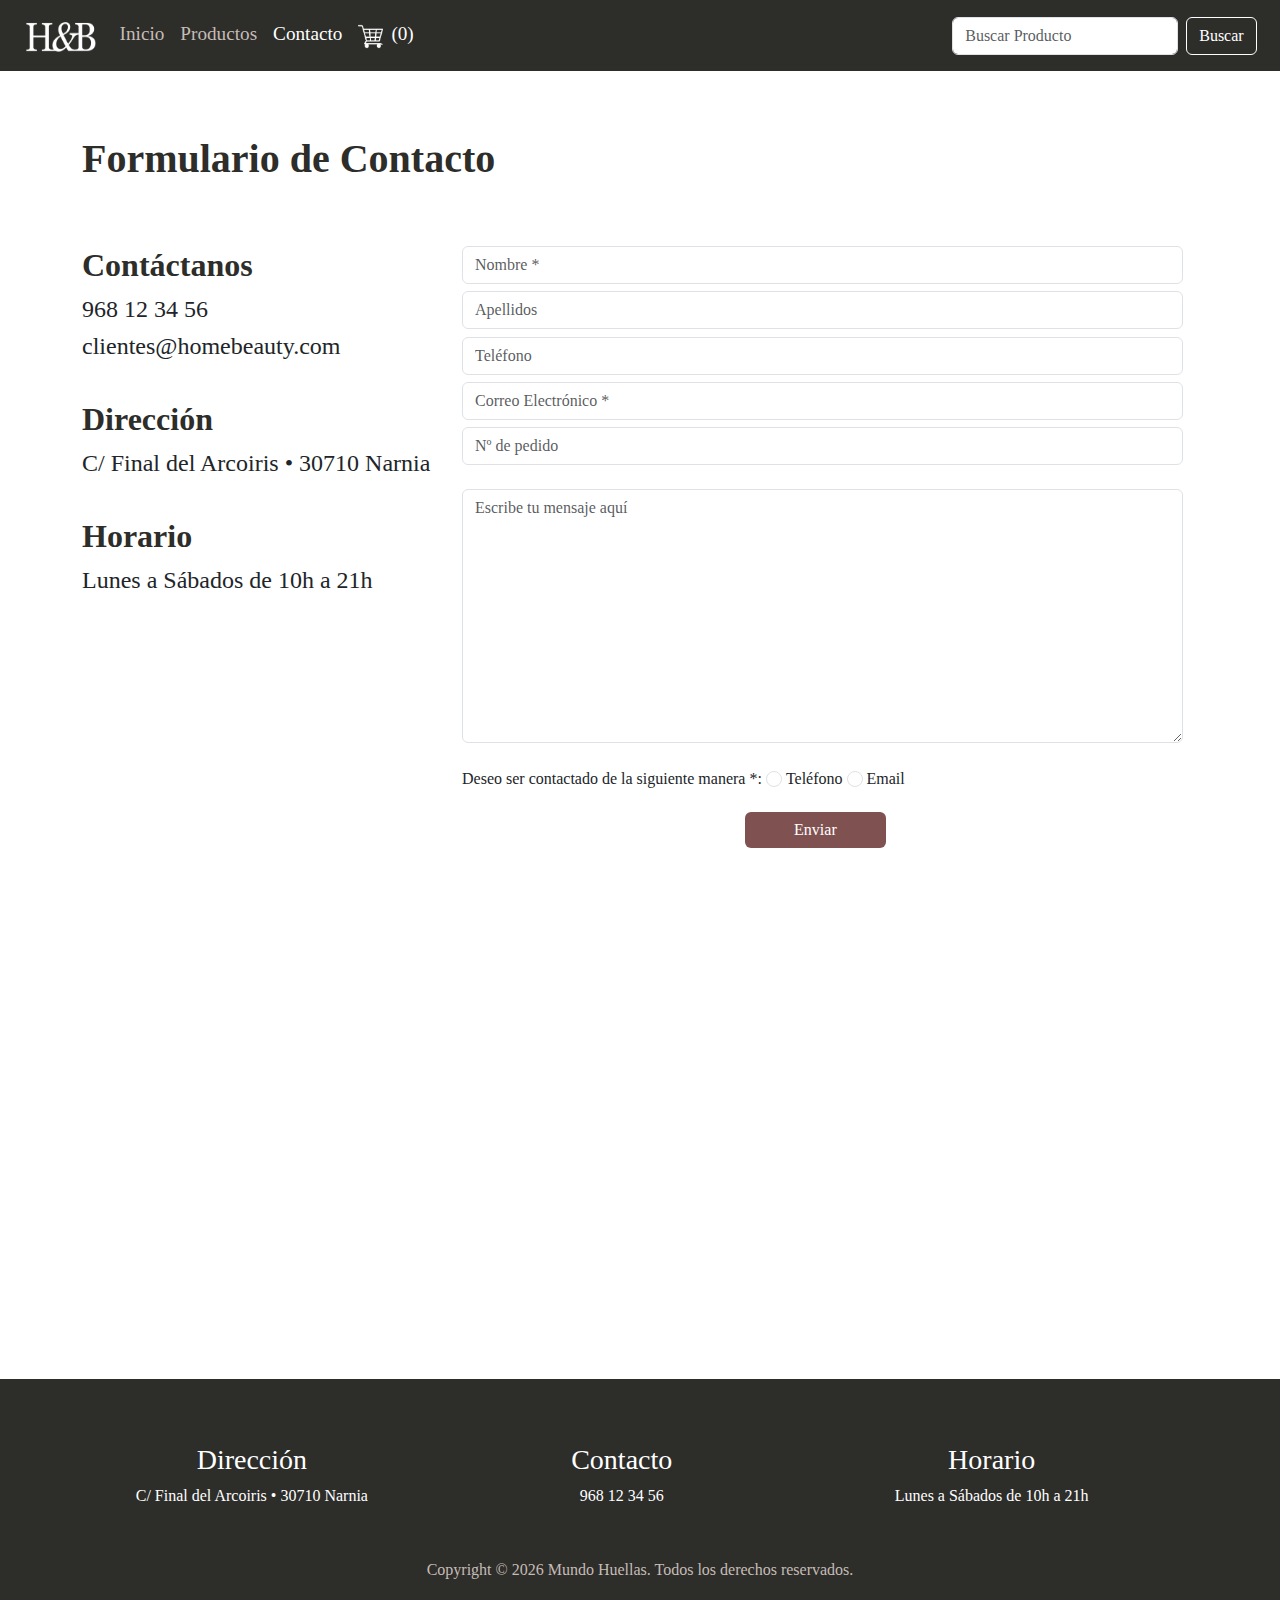
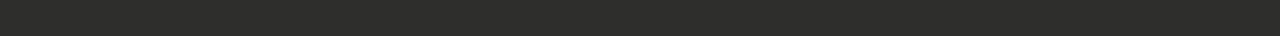
<file: src/contacto.html>
<!DOCTYPE html>
<html lang="es">
    <head>
      <meta charset="UTF-8" />
      <meta name="viewport" content="width=device-width, initial-scale=1.0" />
      <title>Contacto</title>
      <link
        rel="stylesheet"
        href="https://cdn.jsdelivr.net/npm/bootstrap@5.3.0/dist/css/bootstrap.min.css"
      />
      <link rel="stylesheet" href="css/styles.css" />
    </head>
  <body>
    <!-- MENU -->
 <div class="container-fluid menu">
      <nav class="navbar navbar-expand-lg bg-body-tertiary custom-navbar">
        <div class="container-fluid">
          <a class="navbar-brand" href="index.html">
            <img
              src="resources/logotipo.png"
              alt="Home&Beauty"
              width="70"
              height="30"
            />
          </a>

          <div class="collapse navbar-collapse" id="navbarSupportedContent">
            <ul class="navbar-nav me-auto mb-2 mb-lg-0">
              <li class="nav-item">
                <a class="nav-link" aria-current="page" href="index.html"
                  >Inicio</a
                >
              </li>
              <li class="nav-item">
                <a class="nav-link" href="producto.html">Productos</a>
              </li>
              <li class="nav-item">
                <a class="nav-link active" href="contacto.html">Contacto</a>
              </li>
         <li class="nav-item">
                <a class="nav-link" href="carrito.html"
                  ><img
                    src="resources/iconos/carrito.png"
                    alt="Carrito"
                    width="25"
                    height="25"
                /></a>
              </li>
                   <p id="count-carrito" class="count-carrito">(0)</p>
            </ul>
            <form class="d-flex" role="search">
              <input
                class="form-control me-2"
                type="search"
                placeholder="Buscar Producto"
                aria-label="Search"
              />
              <button class="btn btn-outline-success" type="submit">
                Buscar
              </button>
            </form>
          </div>
        </div>
      </nav>
    </div>

<div class="container custom-contacto">

  <h1>Formulario de Contacto</h1>
<div class="row">
  <div class="col-sm-4">
    <h2>Contáctanos</h2>
    <h4>968 12 34 56</h4>
    <h4>clientes@homebeauty.com</h4>
<br>
    <h2>Dirección</h2>
    <h4>C/ Final del Arcoiris • 30710 Narnia</h4>
    <br>
       <h2>Horario</h2>
    <h4>Lunes a Sábados de 10h a 21h</h4>
  </div>
  <div class="col-sm-8">
    <div class="form-group"></div>
    <form class="form d-flex flex-column">
      <input type="text" class="form-control" id="nombre" maxlength="40" placeholder="Nombre *" required>
          <input type="text" class="form-control" id="apellidos" maxlength="40" placeholder="Apellidos">
<input type="number" class="form-control" id="telefono" placeholder="Teléfono">
<input type="email" class="form-control" id="email" placeholder="Correo Electrónico *" required>
          <input type="number" class="form-control" id="numero-pedido" placeholder="Nº de pedido"><br>
         
          <textarea name="comentarios" class="form-control" rows="10" cols="20" maxlength="500" placeholder="Escribe tu mensaje aquí"></textarea><br>
        <div><label>Deseo ser contactado de la siguiente manera *:</label>
          <input type="radio" class="form-check-input" id="opcion-contacto" name="opcion-contacto" value="telf" required> 
          <label for="opcion-telf">Teléfono</label>
          <input type="radio" class="form-check-input" id="opcion-contacto" name="opcion-contacto" value="Email"> 
          <label for="opcion-email">Email</label></div>
          <div class="d-flex justify-content-center">
        <br><input type="submit" class="btn btn-primary" value="Enviar"> 
        </div>
    </form>
  </div>

</div>

</div>
</div>

  <div class="container-fluid">
<iframe src="https://www.google.com/maps/embed?pb=!1m18!1m12!1m3!1d1330.232707128377!2d-5.131732906873697!3d43.35073019039987!2m3!1f0!2f0!3f0!3m2!1i1024!2i768!4f13.1!3m3!1m2!1s0xd362197263f49c7%3A0xb3dbc0423b216025!2sMAISON%20HOME%20%26%20BEAUTY!5e0!3m2!1ses!2sch!4v1740229040364!5m2!1ses!2sch" width="100%" height="450" style="border:0;" allowfullscreen="" loading="lazy" referrerpolicy="no-referrer-when-downgrade"></iframe>
  </div>






<!-- FOOTER -->
        <footer>
      <div class="container-fluid footer">
        <div class="container">
          <div class="row d-flex justify-content-center gx-3">
            <!-- Columna 1 -->
            <div class="col-12 col-md-4 d-flex flex-column align-items-center">
              <h3>Dirección</h3>
              <p>C/ Final del Arcoiris • 30710 Narnia</p>
            </div>
            <!-- Columna 2 -->
            <div class="col-12 col-md-4 d-flex flex-column align-items-center">
              <h3>Contacto</h3>
              <p>968 12 34 56</p>
            </div>
            <!-- Columna 3 -->
            <div class="col-12 col-md-4 d-flex flex-column align-items-center">
              <h3>Horario</h3>
              <p>Lunes a Sábados de 10h a 21h</p>
            </div>
          </div>
          <p class="text-center">
            Copyright © <span id="year"></span> Mundo Huellas. Todos los
            derechos reservados.
          </p>
        </div>
      </div>
      <script>
        document.getElementById("year").textContent = new Date().getFullYear();
      </script>
    </footer>

    <script src="js/countCarrito.js"></script>
 
  </body>
</html>
</file>
<file: src/css/styles.css>
/* MENU */
body {
  margin: 0px;
  padding: 0px;
font-family: Georgia, 'Times New Roman', Times, serif;
}
.custom-navbar{
  background-color: #2d2d2a!important;
  margin: 0;
  padding-top: 0.5%;
    padding-bottom: 0.5%;
    color: white;
    font-size: 1.2rem;
}

.count-carrito{
  margin-top: 4.5%;
}

.menu {
z-index: 10;
position: sticky;
top: 0;  
}


.container-fluid {
  padding-left: 0%;
  padding-right: 0%;
}


.navbar-brand {
  padding-left: 2%;
}

.nav-link {
  color: #c6bcb6;
}

.nav-item {
    padding-top: 2%;
}

.nav-link:hover {
  color: #ffffff;
}

nav.navbar .nav-link.active { 
color: #ffffff!important;

}

.btn.btn-outline-success {
  border: 1px solid #ffffff;
  color: #ffffff;
  box-sizing: border-box; 
}

.btn.btn-outline-success:hover {
  color: #8f6868;
  background-color: #ffffff;
  border: 1px solid #ffffff; 

}

.d-flex {
  padding-right: 2%;
}

/* FOOTER */

.footer {
  background-color: #2d2d2a;
  padding-top:5%;
  padding-bottom:3%;
z-index: 10;
}

.footer h3 {
  color: #ffffff;
}
.footer p {
  color: white;
  font-weight: 500;
}
.footer .text-center {
margin-top: 3%;
color: #c6bcb6;
font-weight: 100;
}


/* INICIO */

/* CABECERA INICIO*/
.cabecera {
  display: block;
  position: relative;
  background-image: url('../resources/portada-home-beauty.jpg')!important;
  background-size: cover;
 background-position: center; 
background-repeat: no-repeat;
  background-attachment: fixed; 
  height: 100vh;
  transition: background-position 0.3 ease-out;
}

.cabecera-texto {
  position: absolute;
  top: 50%;
  left: 30%;
  transform: translate(-50%, -50%); 
  z-index: 1;
  font-size: 6rem;
}

.cabecera-texto h1 {
  font-size: 5rem;
  color: #2d2d2a!important;
}

.cabecera-texto .btn-primary {
  background-color: #805151;
  border: none;
  padding: 2%;
  font-weight: bold;
}

.cabecera-texto .btn-primary:hover {
background-color: #8f6868;
}

/* CONTENIDO INICIO */
h1 {
    color: #2d2d2a;
  margin-bottom: 5%;
  font-weight: bold;
}

h2 {
    color: #2d2d2a;
  font-weight: bold;
  margin-bottom: 3%;
  margin-top: 2%;
}

.index-1 {
  margin-top: 5%;
  margin-bottom: 5%
}

.index-1 h1 {
  margin-top: -5%;
}

.index-2 {
  background-color: #2d2d2a;
  padding-top: 5%;
padding-bottom: 5%;

}

.index-2 h2{
font-weight: 500!important;
margin-top: 3%;
color: #ffffff;
}

.index-2 p{
color: white!important;
}

.index-2 h1 {
color: white!important;
}

.index-3 {
  margin-top: 5%;
  margin-bottom: 5%;
}

.index-3 h1 {
  margin-bottom: 3%;
}

.index-3 h2 {
  margin-top: 8%;
}

.index-3 p {
  margin-bottom: 2%;
}




/* PRODUCTOS */
.busqueda {
  width: 100%;
}

.busqueda select {
  margin-right: 0.5%;
}
.range {
  display: flex;
  flex-direction: row;
  flex-wrap: wrap;
  width: 25%;
}
.range input[type="range"] {
  margin-top: -3%;
  margin-right: 3%;
    margin-left: 3%;
}


.filtro {
  display: flex;
flex-direction: row;
width: 100%;
}

.custom-col-productos {
  margin-bottom: 10%;
}

.productos-1 h1 {
  margin-top: 5%;
  margin-bottom: 2%;
}

.productos-1 h4 {
  margin-bottom: 5%;
}

.custom-carousel {
height: 60vh;
}

.custom-col-productos .carousel-inner img {
    max-height: 280px; 
    width: 100%;
    object-fit: cover; 
}


.carousel-control-prev-icon {
    background-image: url('data:image/svg+xml;charset=UTF8,<svg xmlns="http://www.w3.org/2000/svg" fill="brown" viewBox="0 0 16 16"><path d="M11.354 1.646a.5.5 0 0 1 0 .708L5.707 8l5.647 5.646a.5.5 0 0 1-.708.708l-6-6a.5.5 0 0 1 0-.708l6-6a.5.5 0 0 1 .708 0z"/></svg>');
}

.carousel-control-next-icon {
    background-image: url('data:image/svg+xml;charset=UTF8,<svg xmlns="http://www.w3.org/2000/svg" fill="brown" viewBox="0 0 16 16"><path d="M4.646 1.646a.5.5 0 0 1 .708 0l6 6a.5.5 0 0 1 0 .708l-6 6a.5.5 0 1 1-.708-.708L10.293 8 4.646 2.354a.5.5 0 0 1 0-.708z"/></svg>');
}



.custom-carousel img{
object-fit: cover;
object-position: center top;
margin-top: -10%;
}

.btn-primary {
  background-color: #805151;
  border: none;
}

.btn-primary:hover {
  background-color: #8f6868;
}

.card {
  border: none;
}

.text-danger {
  color: #2d2d2a!important;
}

.container .col {
margin-top: 5%;
}

/* CONTACTO */

.custom-contacto {
  margin-top: 5%;
}

/* FORMULARIO */

input[type='text'], input[type='email'], input[type='number'] {
  margin-top: 1%;
}

.row form {
  margin-bottom: 10%;
}

.row form .btn {
width: 20%;
margin-top: 3%;
}

/* CARRITO */

.formulario {
  display: flex;
  flex-direction: column!important;
  flex-wrap: nowrap;
}

.formulario input, select {
  max-width: 90%;
}

.formulario label {
  margin-bottom: 0;
  margin-top: 1%;
}

.formulario p {
  margin-top: 2%;
}

.metodo-pago {
  display: flex !important;  
  flex-direction: row !important;
  flex-wrap: wrap; 
  gap: 20px; 
  align-items: center; 
}

.opcion {
  display: flex;
  align-items: center; 
  gap: 5px; 
}

.opcion input[type="radio"] {
  margin: 0; 
  position: relative;
  top: 1px; 
}

.opcion label {
  display: inline-flex;
  align-items: center;
  font-size: 16px; 
}


.carrito-contenedor {
  overflow: hidden
}
</file>
